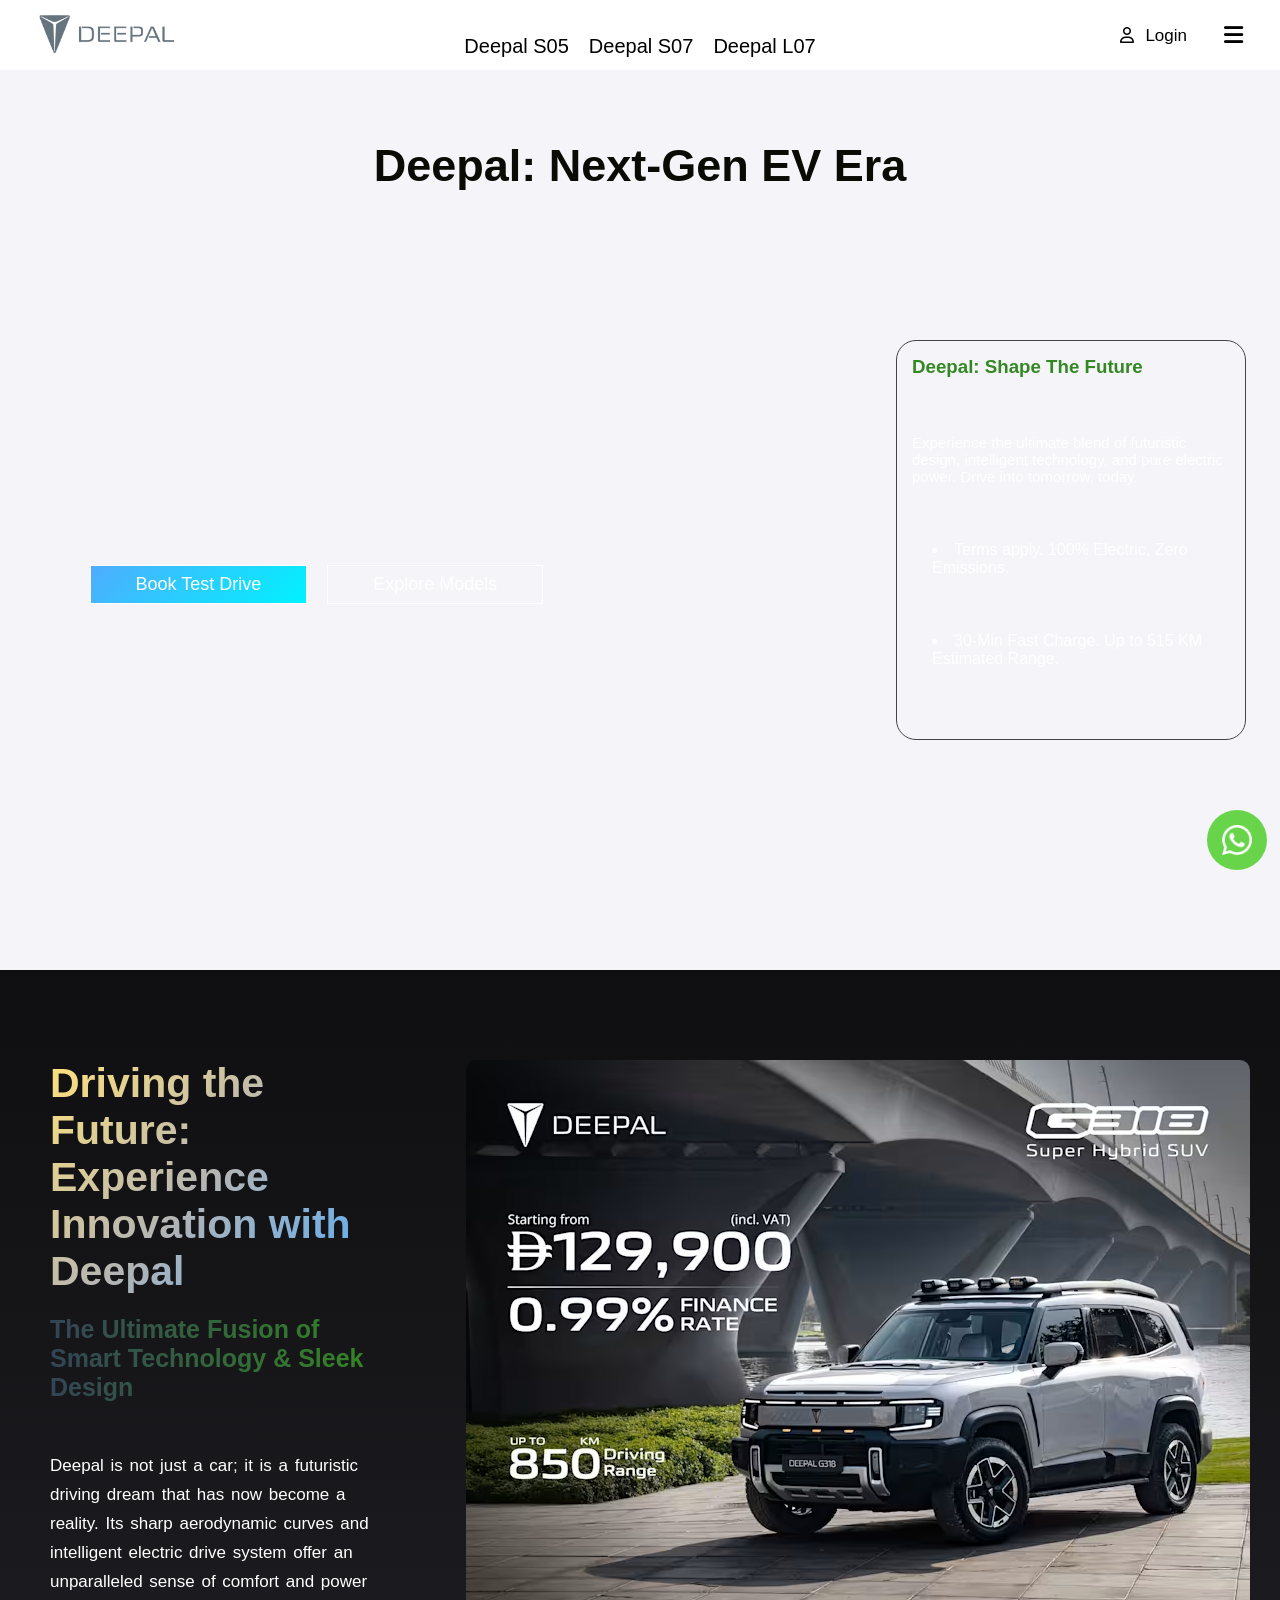
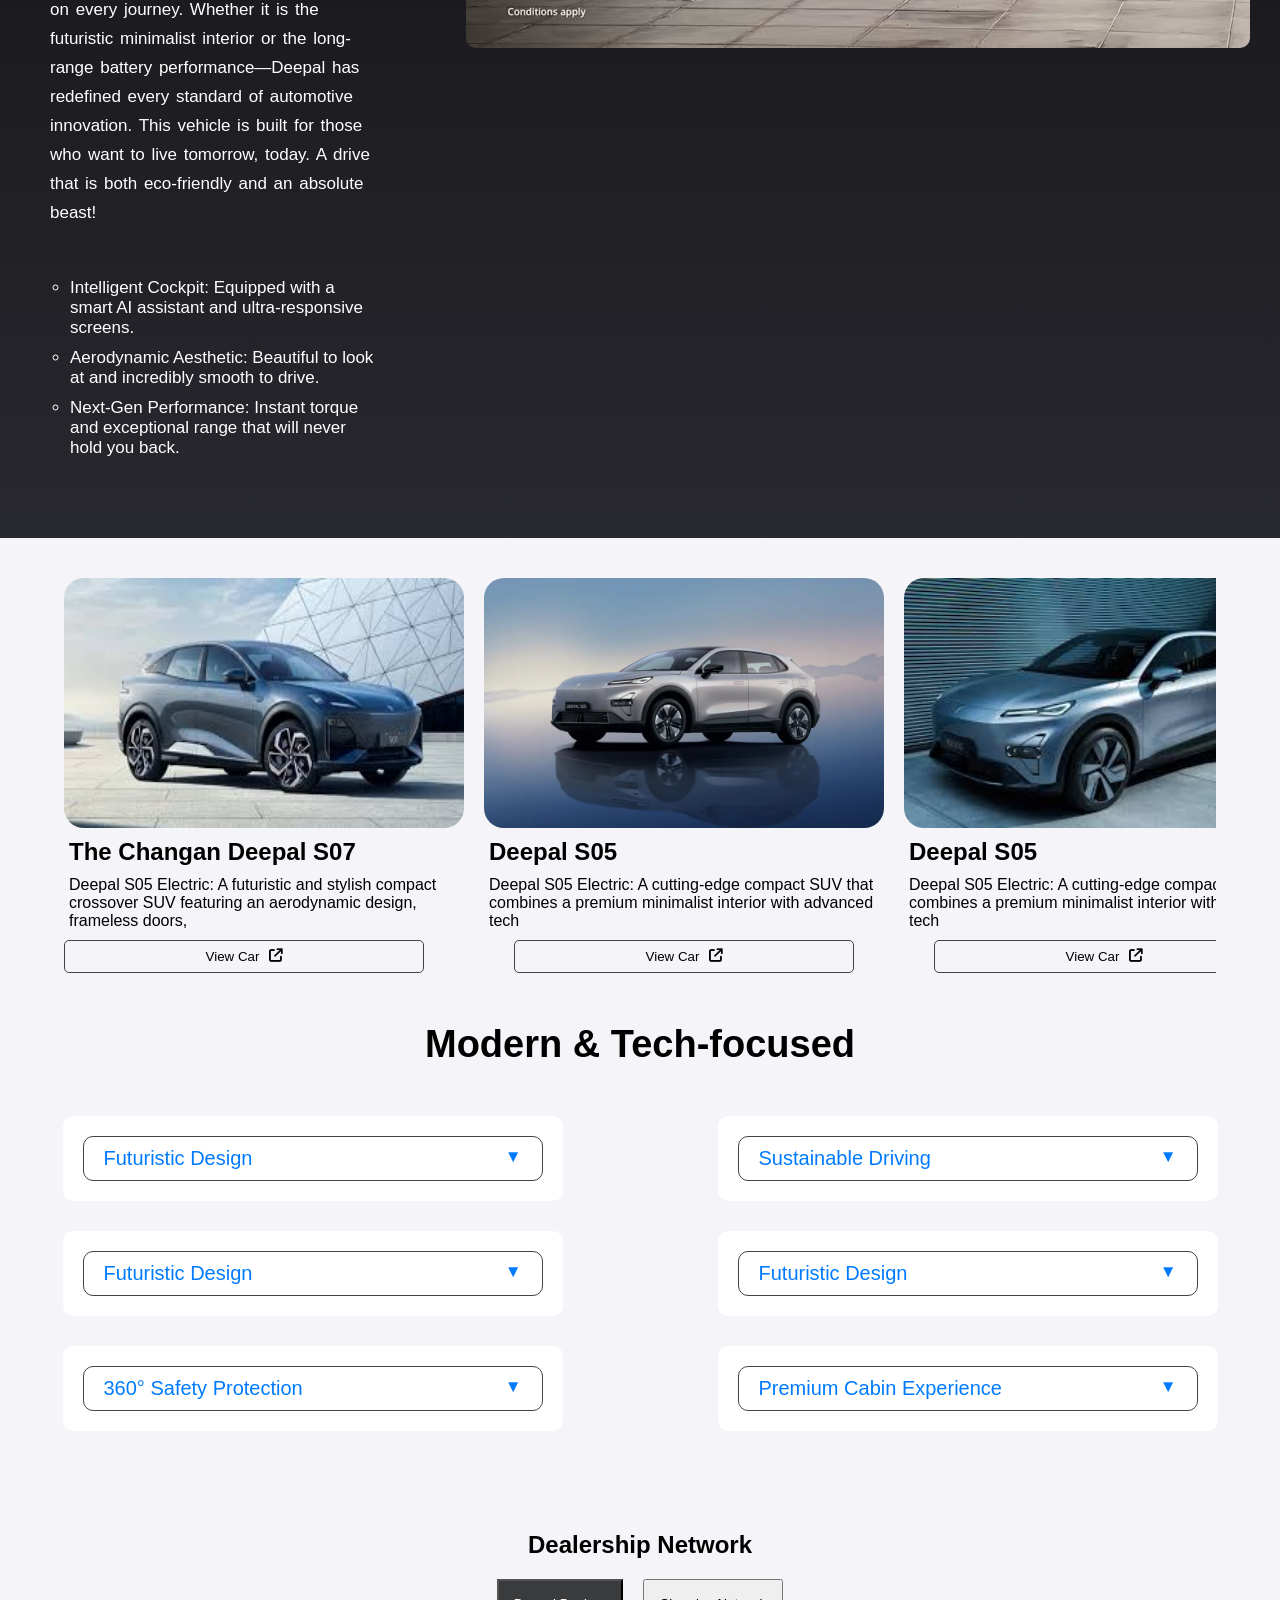
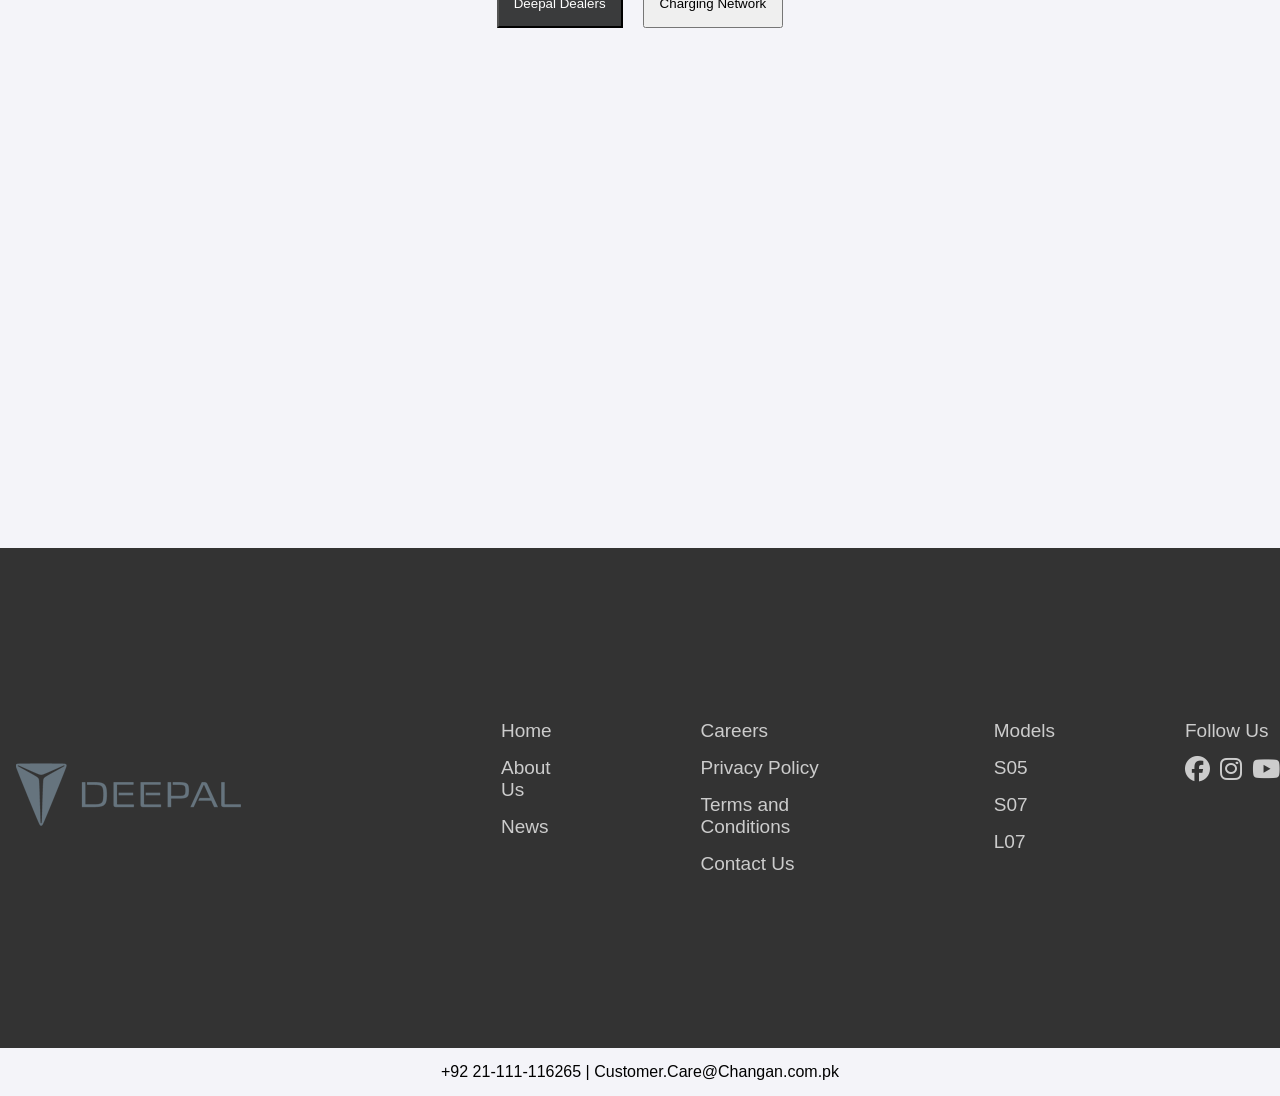
<file: index.html>
<!DOCTYPE html>
<html lang="en">
<head>
    <meta charset="UTF-8">
    <meta name="viewport" content="width=device-width, initial-scale=1.0">
    <title>Deepal</title>
    <link rel="stylesheet" href="https://cdnjs.cloudflare.com/ajax/libs/font-awesome/6.4.2/css/all.min.css">
    <link rel="stylesheet" href="https://cdnjs.cloudflare.com/ajax/libs/animate.css/4.1.1/animate.min.css"/>
    <link href="https://fonts.googleapis.com/css2?family=Outfit:wght@300;400;600&family=Syne:wght@800&display=swap" rel="stylesheet">
    <link rel="stylesheet" href="https://cdnjs.cloudflare.com/ajax/libs/font-awesome/6.5.2/css/all.min.css">
    <link rel="stylesheet" href="index.css">
</head>
<body>
    
    <nav>
        <div class="logo">
           <a href="./index.html"> <img src="./logo-deepal.png" alt=""> </a>
        </div>

        <ul class="nav-ul">
            <li><a href="index.html">Deepal S05</a></li>
            <li><a href="car-view.html">Deepal S07</a></li>
            <li><a href="#">Deepal L07</a></li>
        </ul>

        <div class="humberger">
            <div class="login">
                <i class="fa-regular fa-user"></i>
                <button>Login</button>
            </div>
            <input type="checkbox" name="" id="check" class="check">
            <label for="check">
                <i class="fa-solid fa-bars"></i>
            </label>

            
            <div class="drop-down">
            <label for="check" class="cross-icon">
                ✕
            </label>
                <ul>
                    <li><a href="#">Home</a></li>
                    <li><a href="#">Deepal S05</a></li>
                    <li><a href="#">Deepal S07</a></li>
                    <li><a href="#">Deepal L07</a></li>
                    <li><a href="#">Register your interest</a></li>
                    <li><a href="#">About Master Changan</a></li>
                    <li><a href="#">News & Events</a></li>
                    <li><a href="#">Newsletters</a></li>
                    <li><a href="#">Careers</a></li>
                    <li><a href="#">Privacy Policy</a></li>
                    <li><a href="#">Term & Conditions</a></li>
                    <li><a href="#">Contact Us</a></li>
                </ul>
            </div>
        </div>
    </nav>

    <section class="video-section">
        <h1 class="hero-title">
            Deepal: Next-Gen EV Era
        </h1>
        <video src="./deepal-ad-nov2025.mp4" muted autoplay loop></video>

        <div class="hero-btn-section">
            <button class="btn-1">Book Test Drive</button>
            <button class="btn-2">Explore Models</button>
        </div>
        <section class="hero-content">
        <h1>Deepal: Shape The Future</h1>
        <p>Experience the ultimate blend of futuristic design, intelligent technology, and pure electric power. Drive into tomorrow, today.</p>
        <li class="hero-subtext">Terms apply. 100% Electric, Zero Emissions.</li>
        <li class="hero-subtext">30-Min Fast Charge. Up to 515 KM Estimated Range.</li>
    </section>
    </section>

    <div class="content-section">
        <div class="text-side">
            <div class="content-heading">
            <h1>Driving the Future: Experience Innovation with Deepal</h1>
            <h2>The Ultimate Fusion of Smart Technology & Sleek Design</h2>
            </div>

            <p>Deepal is not just a car; it is a futuristic driving dream that has now become a reality. Its sharp aerodynamic curves and intelligent electric drive system offer an unparalleled sense of comfort and power on every journey.

Whether it is the futuristic minimalist interior or the long-range battery performance—Deepal has redefined every standard of automotive innovation. This vehicle is built for those who want to live tomorrow, today. A drive that is both eco-friendly and an absolute beast!</p>
             <ul>
                <li>Intelligent Cockpit: Equipped with a smart AI assistant and ultra-responsive screens.</li>
                <li>Aerodynamic Aesthetic: Beautiful to look at and incredibly smooth to drive.</li>
                <li>Next-Gen Performance: Instant torque and exceptional range that will never hold you back.</li>
             </ul>
        </div>

        <div class="content-image">
            <img src="./content-image.avif" alt="">
        </div>
    </div>

    <section class="carousel">
        <div class="group">
            <div class="card">
                <div class="image"><img src="./card image 1.jpg" alt=""></div>
            <div class="card-content">
                <h2>The Changan Deepal S07</h2>
                <p>Deepal S05 Electric: A futuristic and stylish compact crossover SUV featuring an aerodynamic design, frameless doors,</p>
            </div>
            <div class="view-btn">
                <a href="car-view.html" style="display: block; text-decoration: none; color: black;">
                <button style="width:90% ;">View Car
                    <i class="fa-solid fa-arrow-up-right-from-square"></i>
                </button>
                </a>
            </div>
            </div>

            <div class="card">
                <div class="image"><img src="./card image 2.webp" alt=""></div>
            <div class="card-content">
                <h2>Deepal S05</h2>
                <p>Deepal S05 Electric: A cutting-edge compact SUV that combines a premium minimalist interior with advanced tech</p>
            </div>
            <div class="view-btn">
                <a href="car-view.html">
                <button>View Car
                    <i class="fa-solid fa-arrow-up-right-from-square"></i>
                </button>
                </a>
            </div>
            </div>

            <div class="card">
                <div class="image">
                    <img src="./card image 3.jpg" alt="">
                </div>
                <div class="card-content">
                    <h2>Deepal S05</h2>
                    <p>Deepal S05 Electric: A cutting-edge compact SUV that combines a premium minimalist interior with advanced tech</p>
                </div>
                <div class="view-btn">
                    <a href="car-view.html">
                <button>View Car
                    <i class="fa-solid fa-arrow-up-right-from-square"></i>
                </button>
                </a>
            </div>
            </div>

            <div class="card">
                <div class="image">
                    <img src="./card image 4.webp" alt="">
                </div>
                <div class="card-content">
                    <h2>Deepal S05</h2>
                    <p>Deepal S05 Electric: A cutting-edge compact SUV that combines a premium minimalist interior with advanced tech</p>
                </div>
                <div class="view-btn">
                    <a href="car-view.html">
                <button>View Car
                    <i class="fa-solid fa-arrow-up-right-from-square"></i>
                </button>
                </a>
            </div>
            </div>

            <div class="card">
                <div class="image">
                    <img src="./card image 5.webp" alt="">
                </div>
                <div class="card-content">
                    <h2>Deepal L07 Electric Auto</h2>
                    <p>A stylish next-generation electric sedan built for smart, efficient, and connected driving.</p>
                </div>
                <div class="view-btn">
                    <a href="car-view.html">
                <button>View Car
                    <i class="fa-solid fa-arrow-up-right-from-square"></i>
                </button>
                </a>
            </div>
            </div>

            <div class="card">
                <div class="image">
                    <img src="./card image 6.png" alt="">
                </div>
                <div class="card-content">
                    <h2>Deepal S05</h2>
                    <p>Deepal S05 Electric: A cutting-edge compact SUV that combines a premium minimalist interior with advanced tech</p>
                </div>
                <div class="view-btn">
                    <a href="car-view.html">
                <button>View Car
                    <i class="fa-solid fa-arrow-up-right-from-square"></i>
                </button>
                </a>
            </div>
            </div>

            <div class="card">
                <div class="image">
                    <img src="./card image 7.jpg" alt="">
                </div>
                <div class="card-content">
                    <h2>Deepal S05</h2>
                    <p>Deepal S05 Electric: A cutting-edge compact SUV that combines a premium minimalist interior with advanced tech</p>
                </div>
                <div class="view-btn">
                    <a href="car-view.html">
                <button>View Car
                    <i class="fa-solid fa-arrow-up-right-from-square"></i>
                </button>
                </a>
            </div>
            </div>

            <div class="card">
                <div class="image">
                    <img src="./card image 8.jpg" alt="">
                </div>
                <div class="card-content">
                    <h2>Deepal S05</h2>
                    <p>Deepal S05 Electric: A cutting-edge compact SUV that combines a premium minimalist interior with advanced tech</p>
                </div>
                <div class="view-btn">
                    <a href="car-view.html">
                <button>View Car
                    <i class="fa-solid fa-arrow-up-right-from-square"></i>
                </button>
                </a>
            </div>
            </div>

        </div>
    </section>

    <h1 class="details-section-heading">Modern & Tech-focused</h1>

    <section class="details-card-section">
        <div class="details-card-group">

    <section class="details-card">
        <details>
            <summary>Futuristic Design</summary>
            <div class="content-wrapper">
                <p>💫 Experience the next generation of automotive aesthetics. Deepal combines sharp, dynamic exterior lines with an ultra-luxurious, intelligent cockpit. Every curve is precision-engineered to reduce drag, enhance speed, and provide an unparalleled premium driving experience.</p>
            </div>
        </details>
    </section>

    <section class="details-card">
        <details>
            <summary>Futuristic Design</summary>
            <div class="content-wrapper">
                <p>⚡ Power meets efficiency with our cutting-edge electric drivetrain. Enjoy instantaneous torque, breathtaking acceleration, and a whisper-quiet ride. Engineered with high-capacity battery technology, it ensures maximum driving range so you can explore further with complete confidence.</p>
            </div>
        </details>
    </section>

    <section class="details-card">
        <details>
            <summary>360° Safety Protection</summary>
            <div class="content-wrapper">
                <p>📲 Stay seamlessly connected to your world while on the move. Featuring an advanced rotatable touchscreen infotainment system, smart voice control, and real-time navigation. It integrates effortlessly with your smartphone, making every journey smarter and more entertaining.</p>
            </div>
        </details>
    </section>
    </div>

    <div class="details-card-group">
    <section class="details-card">
        <details>
            <summary>Sustainable Driving</summary>
            <div class="content-wrapper">
                <p>🛡️ Your safety is our absolute priority. Equipped with a high-strength chassis and a state-of-the-art Advanced Driver Assistance System (ADAS), including automatic emergency braking, lane-keep assist, and blind-spot monitoring to protect you and your loved ones from every angle.</p>
            </div>
        </details>
    </section>

    <section class="details-card">
        <details>
            <summary>Futuristic Design</summary>
            <div class="content-wrapper">
                <p>🔋 Drive into a greener tomorrow without compromising on pure performance. Our eco-friendly engineering focuses on zero emissions, sustainable cabin materials, and high-efficiency energy consumption, allowing you to reduce your carbon footprint with every single mile.</p>
            </div>
        </details>
    </section>

    <section class="details-card">
        <details>
            <summary>Premium Cabin Experience</summary>
            <div class="content-wrapper">
                <p>⭐ Step inside a sanctuary of ultimate comfort. Designed with ergonomic ventilated seats, customizable ambient lighting, dual-zone smart climate control, and a premium surround-sound audio system, turning even the longest road trips into a deeply relaxing and first-class journey.</p>
            </div>
        </details>
    </section>

    </div>
    </section>

    <section class="dealership-section">
        <h1>Dealership Network</h1>
        <div class="dealership-btn">
            <button class="btn1">Deepal Dealers</button>
            <button class="btn2">Charging Network</button>
        </div>

        <iframe src="https://www.google.com/maps/embed?pb=!1m16!1m12!1m3!1d115817.77293241804!2d66.9974526930902!3d24.88756221155356!2m3!1f0!2f0!3f0!3m2!1i1024!2i768!4f13.1!2m1!1sDeepal!5e0!3m2!1sen!2s!4v1780828445094!5m2!1sen!2s" width="100%" height="500" style="border:0;" allowfullscreen="" loading="lazy" referrerpolicy="no-referrer-when-downgrade"></iframe>
    </section>

    <section class="about-section">
        <div class="about-logo">
            <img src="./logo-deepal.png" alt="">
        </div>

        <div class="ul-section">
            <ul>
                <li><a href="#">Home</a></li>
                <li><a href="#">About Us</a></li>
                <li><a href="#">News</a></li>
            </ul>

            <ul>
                <li><a href="#">Careers</a></li>
                <li><a href="#">Privacy Policy</a></li>
                <li><a href="#">Terms and Conditions</a></li>
                <li><a href="#">Contact Us</a></li>
            </ul>
            <ul>
                <li><a href="#">Models</a></li>
                <li><a href="#">S05</a></li>
                <li><a href="#">S07</a></li>
                <li><a href="#">L07</a></li>
            </ul>
            <ul>
                <li><a href="#">Follow Us</a></li>
                <li class="last-icon">
                    <a href="#"><i class="fa-brands fa-facebook"></i></a>
                    <a href="#"><i class="fa-brands fa-instagram"></i></a>
                    <a href="#"><i class="fa-brands fa-youtube"></i></a>
                </li>
            </ul>
        </div>
    </section>

    <footer>
        +92 21-111-116265   |   Customer.Care@Changan.com.pk
    </footer>

    <div class="whatsapp-icon">
        <img src="whatsapp image.png" alt="">
    </div>
</body>
</html>
</file>
<file: index.css>
*{
    margin: 0;
    padding: 0;
    box-sizing: border-box;
    font-family: Arial, Helvetica, sans-serif;
}
body{
    background-color: #f4f4f9;
}

nav{
    padding: 10px 30px;
    position: relative;
    display: flex;
    justify-content: space-between;
    background-color: #fff;
    align-items:center;
}

.logo{
    width: 300px;
    height: 50px;
}

.logo img{
    width: 100%;
    height: 100%;
    cursor: pointer;
}

.nav-ul{
    display: flex;
    list-style: none;
    gap: 20px;
    position: absolute;
    top: 50%;
    left: 50%;
    transform: translateX(-50%);
    font-size: 20px;
}

.nav-ul li{
    position: relative;
}
.nav-ul li::after{
    content: '';
    position: absolute;
    left: 0;
    bottom: -5px;
    right: 0;
    width: 0;
    height: 3px;
    background-color: black;
    transition: 0.4s;
}
.nav-ul li:hover::after{
    width: 100%;
}

ul li a{
    text-decoration: none;
    color: black;
}
.humberger{
    display: flex;
    gap: 30px;
    align-items:center;
}

.humberger i{
    padding: 7px;
}

.humberger i:hover{
    background-color: #ccc;
    border-radius: 50%;
}
.humberger label{
    font-size: 22px;
    cursor: pointer;
}

.humberger .login button{
    border: none;
    background-color: transparent;
    font-size: 17px;
    cursor: pointer;
}
.humberger .login i{
    cursor: pointer;
}

#check{
    display: none;
}

#check:checked~.drop-down{
    display: block;
    z-index: 1000;
}

#check:checked~label~.drop-down .cross-icon{
    display: block;
    padding: 8px;


}
.cross-icon:hover{
    background-color: #ccc;
    border-radius: 50%;
}

.drop-down:has(#cross:checked){
    display:none;
}

.drop-down:has(.cross-icon:checked) + #check
#cross{
    display: none;
    position: absolute;
}

.cross-icon{
    margin-left: auto;
    position: absolute;
    top: 0;
    left: 250px;
    margin: 20px 0;
}

.drop-down{
    width: 300px;
    height: 100vh;
    padding-top: 0px;
    /* padding-left: 20px; */
    position: fixed;
    top: 0;
    right: 0;;
    background-color: #f2f2f2;
    display: none;
}

.drop-down ul{
    list-style: none;
    display: grid;
    /* gap: 35px; */
    font-size: 18px;
    background-color: transparent;
    margin-top: 60px;
}
.drop-down ul li{
    padding: 10px 20px;
}

.drop-down ul li:hover{
    background-color: #b4b4b4;
}
.video-section{
    width: 100%;
    height: 900px;
    position: relative;
}

.hero-title{
    font-size: 45px;
    padding: 70px 0 0 0;
    color: white;
    mix-blend-mode: difference;
    text-align: center;
    /* position: absolute;
    top: 5%;
    left: 50%; */
}

video{
    position: absolute;
    top: 0;
    height: 0;
    width: 100% !important;
    height: 100% !important;
    object-fit: cover;
    z-index: -10;
}

.hero-content{
    width: 350px;
    height: 400px;
    position: absolute;
    top: 30%;
    left: 70%;
    border: 1px solid #444;
    backdrop-filter: blur(3px);
    padding: 15px;
    display: grid;
    border-radius: 20px;
    animation-name:heartBeat , slide;
    animation-duration: 2s ,1s;
    animation-delay:1s, 0s;
}

@keyframes slide{
    from{
        transform: translateX(70%);
    }
    to{
        transform: translateX(0%);
    }
}

.hero-content h1{
    font-family: 'Poppins', sans-serif;
    font-weight: 800;
    font-weight: 800;
    color: #382;
}

.hero-content p{
  font-family: 'Space Grotesk', sans-serif; /* Clean, Modern & Readable */
  font-size: 15px;
  font-weight: 400;
  font-size: 15px;
  color: white;
  mix-blend-mode: difference;
}
.hero-content li{
    margin-left: 20px;
    color:white ;
}

.hero-btn-section{
    position: absolute;
    top: 55%;
    left: 7%;
    display: flex;
    gap: 20px;
}

.hero-btn-section .btn-1{
    padding: 8px 45px;
    cursor: pointer;
    font-size: 18px;
    color: white;
    border: 1px solid white;
    background: linear-gradient(135deg, #4facfe 0%, #00f2fe 100%);
    transition: 0.3s;
}

.btn-1:hover{
    box-shadow: 0 10px 30px #4facfe;
    transform: translateY(-6px);
}

.btn-2{
    padding: 8px 45px;
    cursor: pointer;
    font-size: 18px;
    border: 1px solid white;
    color: white;
    background-color: transparent;
    transition: 0.3s;
}

.btn-2:hover{
    background-color: white;
    color: black;
    transform: translateY(-6px);
    box-shadow: 0 10px 30px #ccc;
}

/* content section  */
.content-section{
    width: 100%;
    height: max-content;
    padding-block-end: 80px;
    padding-top: 90px;
    padding-inline: 50px 30px; 
    display: flex;
    gap: 90px;
    background: linear-gradient(180deg, #0f0f11 0%, #1a1a1e 50%, #28292f 100%);
}

.text-side{
    display: flex;
    flex-direction: column;
    gap: 50px;
}

.text-side .content-heading h1{
    margin-bottom: 20px;
    font-size: 41px;
    background: linear-gradient(135deg, #ffe27d 0%, #b4b4b4 50%, #4facfe 100%);
  -webkit-background-clip: text;
  -webkit-text-fill-color: transparent;
}

.text-side .content-heading h2{
    font-size: 25px;
    /* color: #382; */
    background: linear-gradient(to left ,#382 ,#345);
    -webkit-background-clip: text;
    -webkit-text-fill-color: transparent;
}

.text-side p{
    font-size: 17px;
    line-height: 1.7em;
    color: white;
    word-spacing: 2px;
}

.content-section ul{
    display: flex;
    flex-direction: column;
    gap: 10px;
}
.content-section ul li{
    list-style-type: circle;
    font-size: 17px;
    margin-left: 20px;
    color: white;
}

.content-section .content-image{
    border-radius: 10px;
}

.content-image img{
    border-radius: 10px;
}

.carousel{
    display:flex;
    justify-content: center;
    padding-block-start: 40px;
}

.carousel .group{
    width: 90%;
    display: flex;
    gap: 20px;
    overflow-x: auto;
    scroll-behavior: smooth;
    scroll-snap-type: x mandatory;
    position: sticky;
    anchor-name: --group;
}
.group::-webkit-scrollbar{
    display: none;
}

.group::scroll-button(right) , .group::scroll-button(left){
    content: '❯';
    width: 45px;
    height: 45px;
    border-radius: 50%;
    background-color: #efefef;
    border:1px solid #444;
    font-size: 22px;
    cursor: pointer;
    display: flex;
    align-items: center;
    justify-content: center;
    position: fixed;
    position-anchor: --group;
    position-area: right center;
}

.group::scroll-button(left){
    content: '❮';
    position-anchor: --group;
    position-area: left center;
}
.card{
    width: 400px;
    height: max-content;
    padding-bottom: 30px;
    flex-shrink: 0;
    scroll-snap-align: start;
}

.card .image{
    width: 100%;
    height: 250px;
    margin-bottom: 10px;
}

.card .image img{
    width: 100%;
    height: 100%;
    border-radius: 20px;
}

.card .card-content{
    padding-left: 5px;
    display: flex;
    flex-direction: column;
    gap: 10px;
}

.card .view-btn a{
    color: black;
    text-decoration: none;
    display: block;
    margin-top: 10px;
    text-align: center;
    display: flex;
    justify-content: center;
}

.view-btn a button{
    width: 85%;
    padding: 8px 20px;
    display: flex;
    gap: 10px;
    justify-content: center;
    cursor: pointer;
    background-color: transparent;
    border: 1px solid #444;
    border-radius: 5px;
}
.view-btn a button:hover{
    background-color: #ccc;
}

.details-section-heading{
    text-align: center;
    font-size: 38px;
    margin-top: 20px;
}

.details-card-section{
    width: 100%;
    height: max-content;
    margin-top: 50px;
    margin-bottom: 50px;
    display: flex;
    gap: 30px;
    justify-content: space-around;
}

.details-card-group{
    display: flex;
    flex-direction: column;
    gap: 30px;
}

.details-card{
    width: 500px;
    background-color: white;
    padding: 20px ;
    border-radius: 10px;
}

details{
    padding:0 10px;
    border-radius: 10px;
    border: 1px solid #444;
}

details:open{
     background-color: #e6f2ff;
            border-color: #007bff;
}

details:open summary{
    border-bottom: 1px solid #ddd;
}

summary{
    font-size: 20px;
    padding: 10px;
    list-style: none;
    display: flex;
    justify-content: space-between;
    color: #007bff;
    cursor: pointer;
}

summary::after{
    content: '▼';
    font-size: 17px;
    transition: 0.3s ease-out;
    color: #007bff;
}

details:open summary::after{
    transform: rotate(180deg);
}

details .content-wrapper{
    margin-top: 15px;
    padding: 10px;
}

.content-wrapper p{
    word-spacing:8px;
}

.dealership-section{
    display: flex;
    flex-direction: column;
    align-items: center;
    gap: 20px;
    padding-top: 50px;
}

.dealership-btn{
    display: flex;
    gap: 20px;
}

.dealership-btn .btn1{
    padding: 15px;
    background-color: #3a3b3c;
    color: white;
    cursor: pointer;
}

.dealership-btn .btn2{
    padding: 15px;
    cursor: pointer;
}

.about-section{
    width: 100%;
    height: 500px;
    background-color: #333333;
    display: flex;
    justify-content: center;
    align-items: center;
    gap: px;
}


.ul-section{
    display: flex;
    gap: 130px;
}

.ul-section ul{
    display: flex;
    flex-direction: column;
    gap: 15px;
}

.ul-section ul li{
    font-size: 19px;
    list-style: none;
    
}
.ul-section ul li a{
    color: #ccc;

}

.last-icon{
    display: flex;
    gap: 10px;
}

.last-icon i{
    font-size: 25px;
}

footer{
    padding: 15px;
    text-align: center;
}

.whatsapp-icon{
    width: 60px;
    height: 60px;
    background-color: white;
    border-radius: 50%;
    position: fixed;
    top: 90vh;
    right: 1%;
}

.whatsapp-icon img{
    width: 60px ;
    height: 60px ;
    border-radius: 50%;
    object-fit: cover;
    cursor: pointer;
}
</file>
